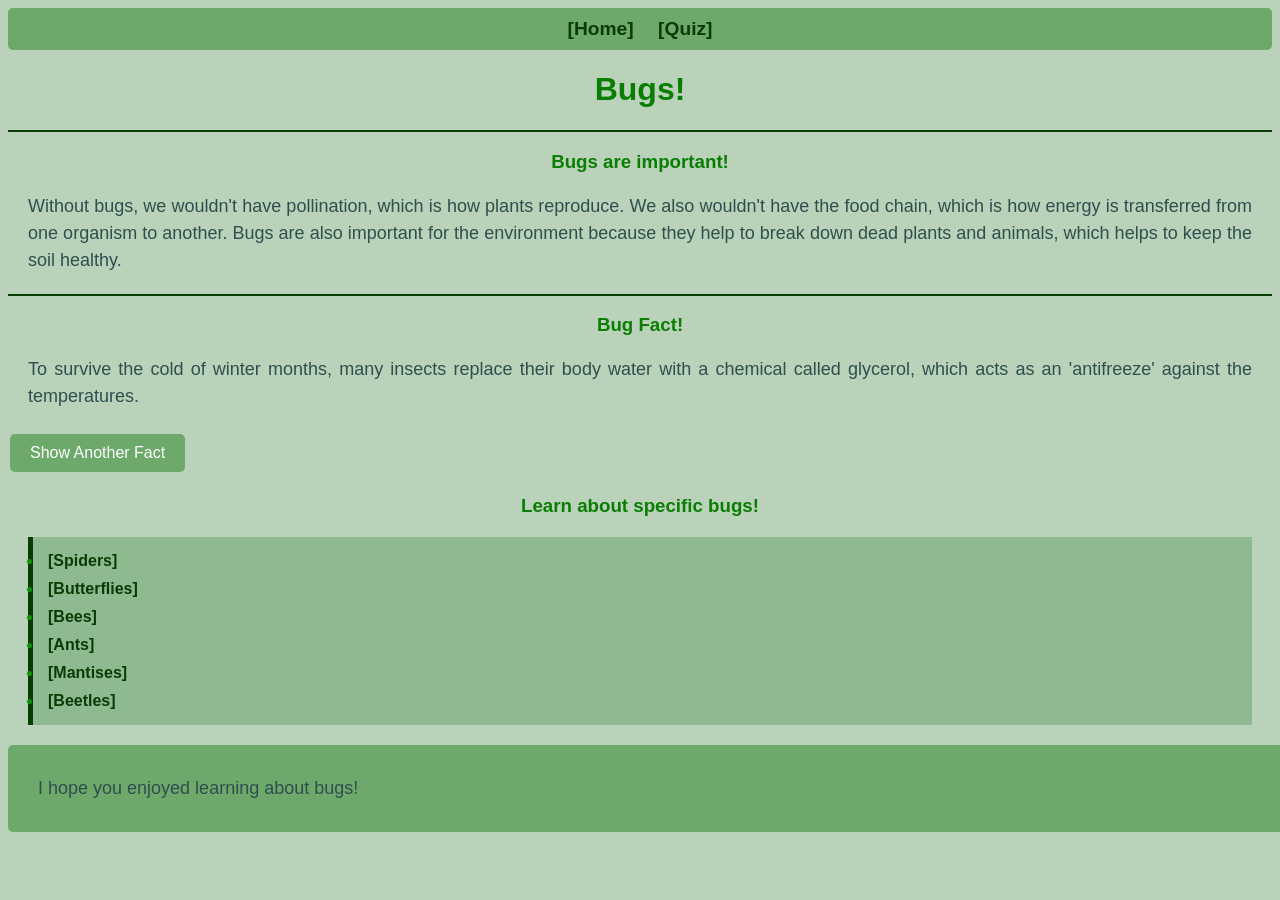
<file: index.html>
<!DOCTYPE html>
<html lang="en">

<head>
    <meta charset="UTF-8">
    <meta name="viewport" content="width=device-width, initial-scale=1.0">
    <title>Bugs</title>
    <link rel="stylesheet" type="text/css" href="style.css">
</head>

<body>
    <div class="nav">
        <a href="index.html">[Home]</a>
        <a href="quiz.html">[Quiz]</a>
    </div>
    <header>
        <h1>Bugs!</h1>
    </header>
    <hr>
    <div>
        <h3>Bugs are important!</h3>
        <p>Without bugs, we wouldn't have pollination, which is how plants reproduce.
            We also wouldn't have the food chain, which is how energy is transferred from one organism to another. Bugs
            are also important for the environment because they help to break down dead plants and animals, which helps
            to keep the soil healthy.
        </p>
    </div>
    <hr>

    <div>
        <h3> Bug Fact! </h3>

        <p id="factText">Loading...</p>

        <button id="newFactBtn">Show Another Fact</button>

        <script src="fact.js"></script>
    </div>

    <div>
        <h3>Learn about specific bugs!</h3>
        <ul>
            <li><a href="spider.html">[Spiders]</a></li>
            <li><a href="butterfly.html">[Butterflies]</a></li>
            <li><a href="bee.html">[Bees]</a></li>
            <li><a href="ant.html">[Ants]</a></li>
            <li><a href="mantis.html">[Mantises]</a></li>
            <li><a href="beetle.html">[Beetles]</a></li>
        </ul>
    </div>



    <footer>
        <p>I hope you enjoyed learning about bugs!</p>
    </footer>
</body>

</html>
</file>
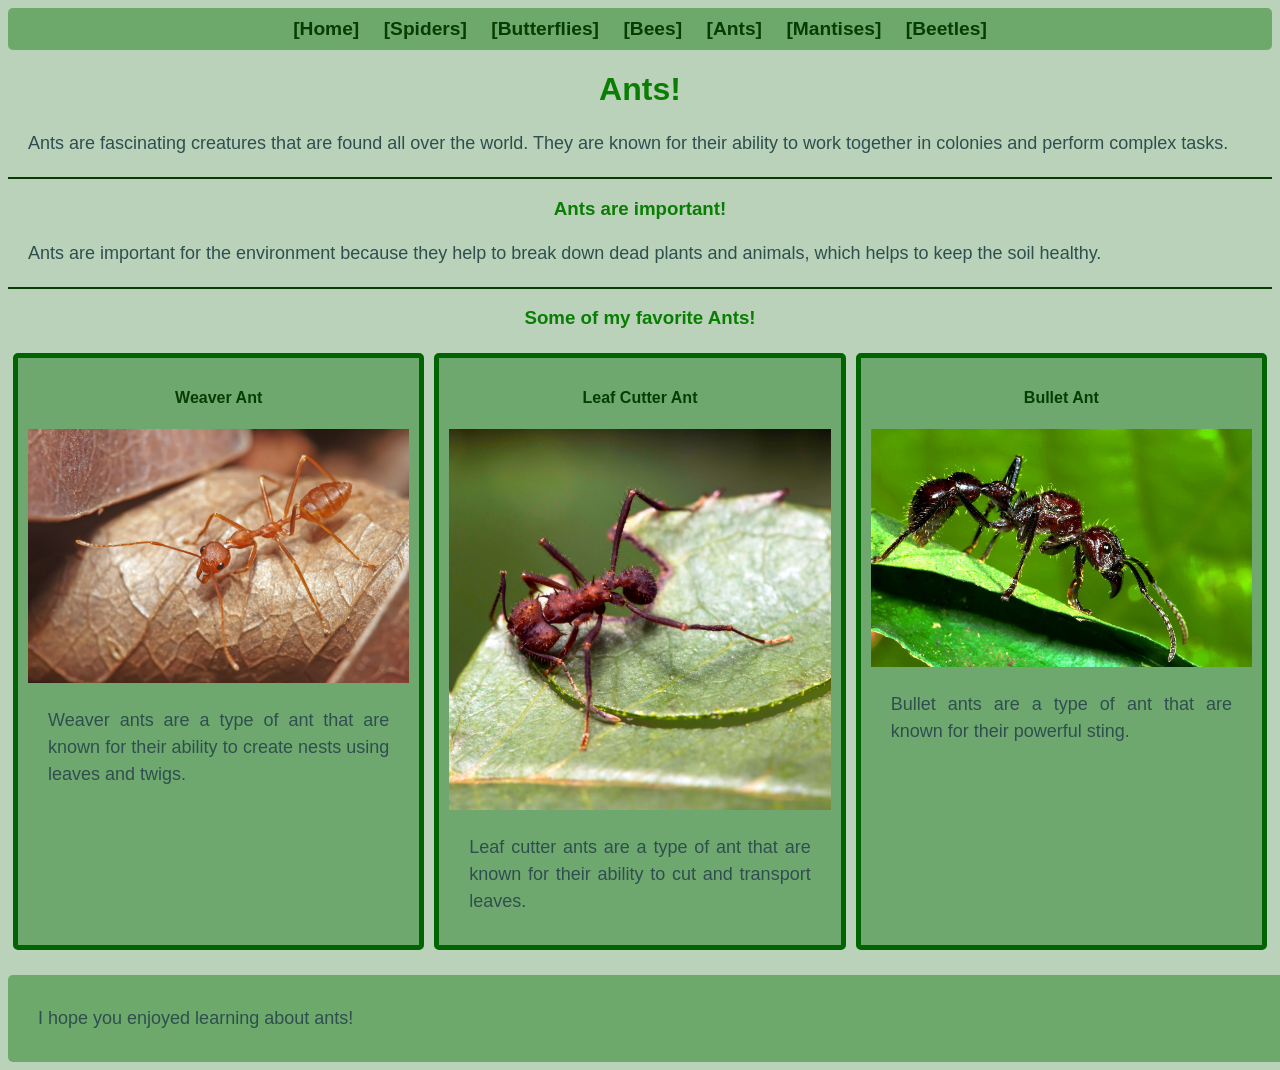
<file: ant.html>
<!DOCTYPE html>
<html lang="en">

<head>
    <meta charset="UTF-8">
    <meta name="viewport" content="width=device-width, initial-scale=1.0">
    <title>Ants!</title>
    <link rel="stylesheet" type="text/css" href="style.css">
</head>

<body>
    <div class="nav">
        <a href="index.html">[Home]</a>
        <a href="spider.html">[Spiders]</a>
        <a href="butterfly.html">[Butterflies]</a>
        <a href="bee.html">[Bees]</a>
        <a href="ant.html">[Ants]</a>
        <a href="mantis.html">[Mantises]</a>
        <a href="beetle.html">[Beetles]</a>
    </div>
    <header>
        <h1>Ants!</h1>
    </header>
    <p>Ants are fascinating creatures that are found all over the world. They are known for their ability to work
        together in colonies and perform complex tasks.</p>
    <hr>
    <div>
        <h3>Ants are important!</h3>
        <p>Ants are important for the environment because they help to break down dead plants and animals, which helps
            to keep the soil healthy.</p>
    </div>
    <hr>
    <h3>Some of my favorite Ants!</h3>
    <div class="flexbox-container">

        <div class="box_common">
            <h4>Weaver Ant</h4>
            <div class="sub-container">
                <img src="image/weaver_ant.jpg" alt="Weaver Ant">
            </div>
            <p>Weaver ants are a type of ant that are known for their ability to create nests using leaves and twigs.
            </p>
        </div>

        <div class="box_common">
            <h4>Leaf Cutter Ant</h4>
            <div class="sub-container">
                <img src="image/leaf_cutter.jpg" alt="Leaf Cutter Ant">
            </div>
            <p>Leaf cutter ants are a type of ant that are known for their ability to cut and transport leaves.</p>
        </div>

        <div class="box_common">
            <h4>Bullet Ant</h4>
            <div class="sub-container">
                <img src="image/bullet_ant.jpg" alt="Bullet Ant">
            </div>
            <p>Bullet ants are a type of ant that are known for their powerful sting.</p>
        </div>
    </div>

    <footer>
        <p>I hope you enjoyed learning about ants!</p>
    </footer>
</body>

</html>
</file>
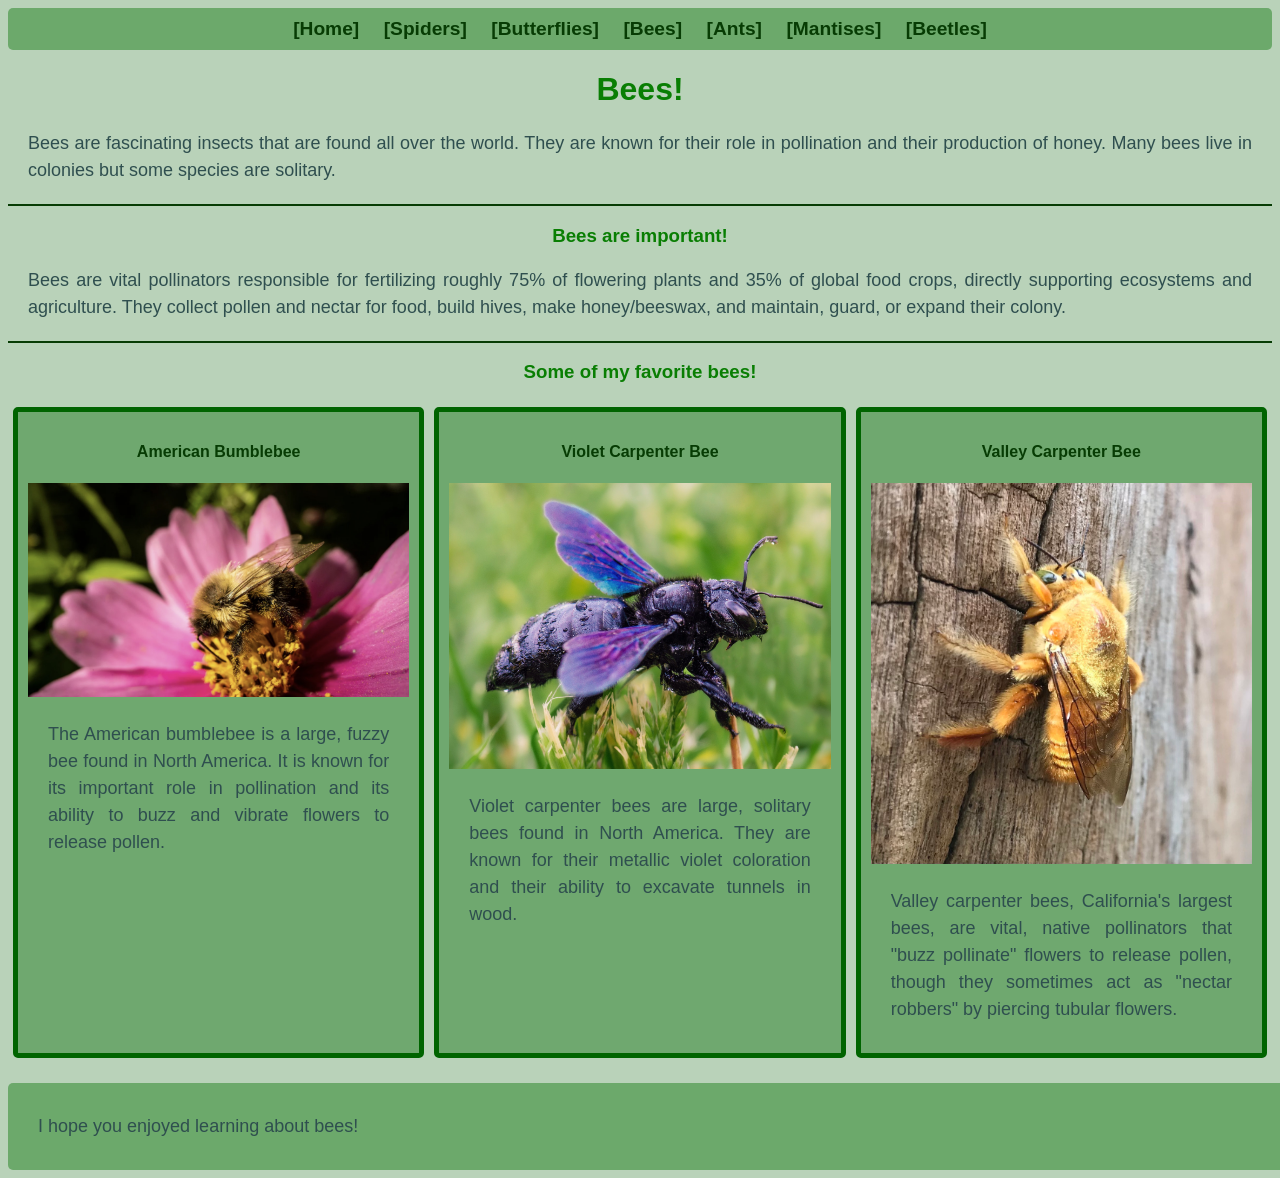
<file: bee.html>
<!DOCTYPE html>
<html lang="en">

<head>
    <meta charset="UTF-8">
    <meta name="viewport" content="width=device-width, initial-scale=1.0">
    <title>Bees!</title>
    <link rel="stylesheet" type="text/css" href="style.css">
</head>

<body>
    <div class="nav">
        <a href="index.html">[Home]</a>
        <a href="spider.html">[Spiders]</a>
        <a href="butterfly.html">[Butterflies]</a>
        <a href="bee.html">[Bees]</a>
        <a href="ant.html">[Ants]</a>
        <a href="mantis.html">[Mantises]</a>
        <a href="beetle.html">[Beetles]</a>
    </div>
    <header>
        <h1>Bees!</h1>
    </header>
    <p>Bees are fascinating insects that are found all over the world. They are known for their role in pollination and
        their production of honey. Many bees live in colonies but some species are solitary.</p>
    <hr>
    <div>
        <h3>Bees are important!</h3>
        <p>Bees are vital pollinators responsible for fertilizing roughly 75% of flowering plants and 35% of global food
            crops, directly supporting ecosystems and agriculture. They collect pollen and nectar for food, build hives,
            make honey/beeswax, and maintain, guard, or expand their colony.</p>
    </div>
    <hr>

    <h3>Some of my favorite bees!</h3>

    <div class="flexbox-container">

        <div class="box_common">
            <h4>American Bumblebee</h4>
            <div class="sub-container">
                <img src="image/american_bumble.jpg" alt="American Bumblebee">
            </div>
            <p>The American bumblebee is a large, fuzzy bee found in North America. It is known for its important role
                in pollination and its ability to buzz and vibrate flowers to release pollen.</p>
        </div>
        <div class="box_common">
            <h4>Violet Carpenter Bee</h4>
            <div class="sub-container">
                <img src="image/violet_carpenter.jpg" alt="Violet Carpenter Bee">
            </div>
            <p>Violet carpenter bees are large, solitary bees found in North America. They are known for their metallic
                violet coloration and their ability to excavate tunnels in wood.</p>
        </div>

        <div class="box_common">
            <h4>Valley Carpenter Bee</h4>
            <div class="sub-container">
                <img src="image/valley_carpenter.jpg" alt="Valley Carpenter Bee">
            </div>
            <p>Valley carpenter bees, California's largest bees, are vital, native pollinators
                that "buzz pollinate" flowers to release pollen, though they sometimes act as "nectar robbers" by
                piercing tubular flowers.</p>
        </div>

    </div>

    <footer>
        <p>I hope you enjoyed learning about bees!</p>
    </footer>
</body>


</html>
</file>
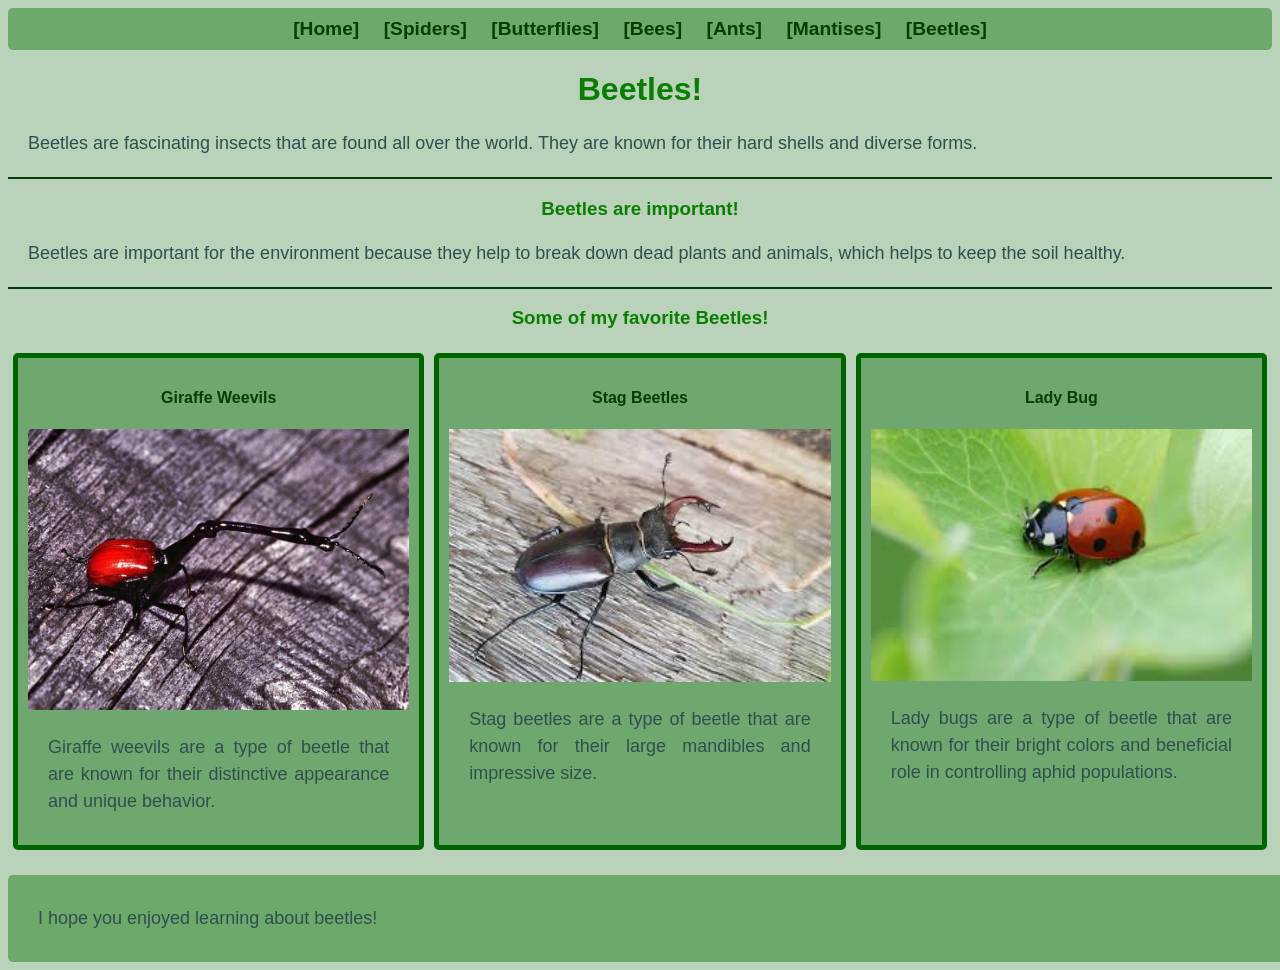
<file: beetle.html>
<!DOCTYPE html>
<html lang="en">

<head>
    <meta charset="UTF-8">
    <meta name="viewport" content="width=device-width, initial-scale=1.0">
    <title>Beetles!</title>
    <link rel="stylesheet" type="text/css" href="style.css">
</head>

<body>
    <div class="nav">
        <a href="index.html">[Home]</a>
        <a href="spider.html">[Spiders]</a>
        <a href="butterfly.html">[Butterflies]</a>
        <a href="bee.html">[Bees]</a>
        <a href="ant.html">[Ants]</a>
        <a href="mantis.html">[Mantises]</a>
        <a href="beetle.html">[Beetles]</a>
    </div>
    <header>
        <h1>Beetles!</h1>
    </header>
    <p>Beetles are fascinating insects that are found all over the world. They are known for their hard shells and diverse forms.</p>
    <hr>
    <div>
        <h3>Beetles are important!</h3>
        <p>Beetles are important for the environment because they help to break down dead plants and animals, which helps
            to keep the soil healthy.</p>
    </div>
    <hr>
    <h3>Some of my favorite Beetles!</h3>
    <div class="flexbox-container">

        <div class="box_common">
            <h4>Giraffe Weevils</h4>
            <div class="sub-container">
                <img src="image/giraffe_weevil.jpg" alt="Giraffe Weevil">
            </div>
            <p>Giraffe weevils are a type of beetle that are known for their distinctive appearance and unique behavior.</p>
        </div>

        <div class="box_common">
            <h4>Stag Beetles</h4>
            <div class="sub-container">
                <img src="image/stag_beetle.jpg" alt="Stag Beetle">
            </div>
            <p>Stag beetles are a type of beetle that are known for their large mandibles and impressive size.</p>
        </div>

        <div class="box_common">
            <h4>Lady Bug</h4>
            <div class="sub-container">
                <img src="image/lady_bug.jpg" alt="Lady Bug">
            </div>
            <p>Lady bugs are a type of beetle that are known for their bright colors and beneficial role in controlling aphid populations.</p>
        </div>
    </div>

    <footer>
        <p>I hope you enjoyed learning about beetles!</p>
    </footer>
</body>

</html>
</file>
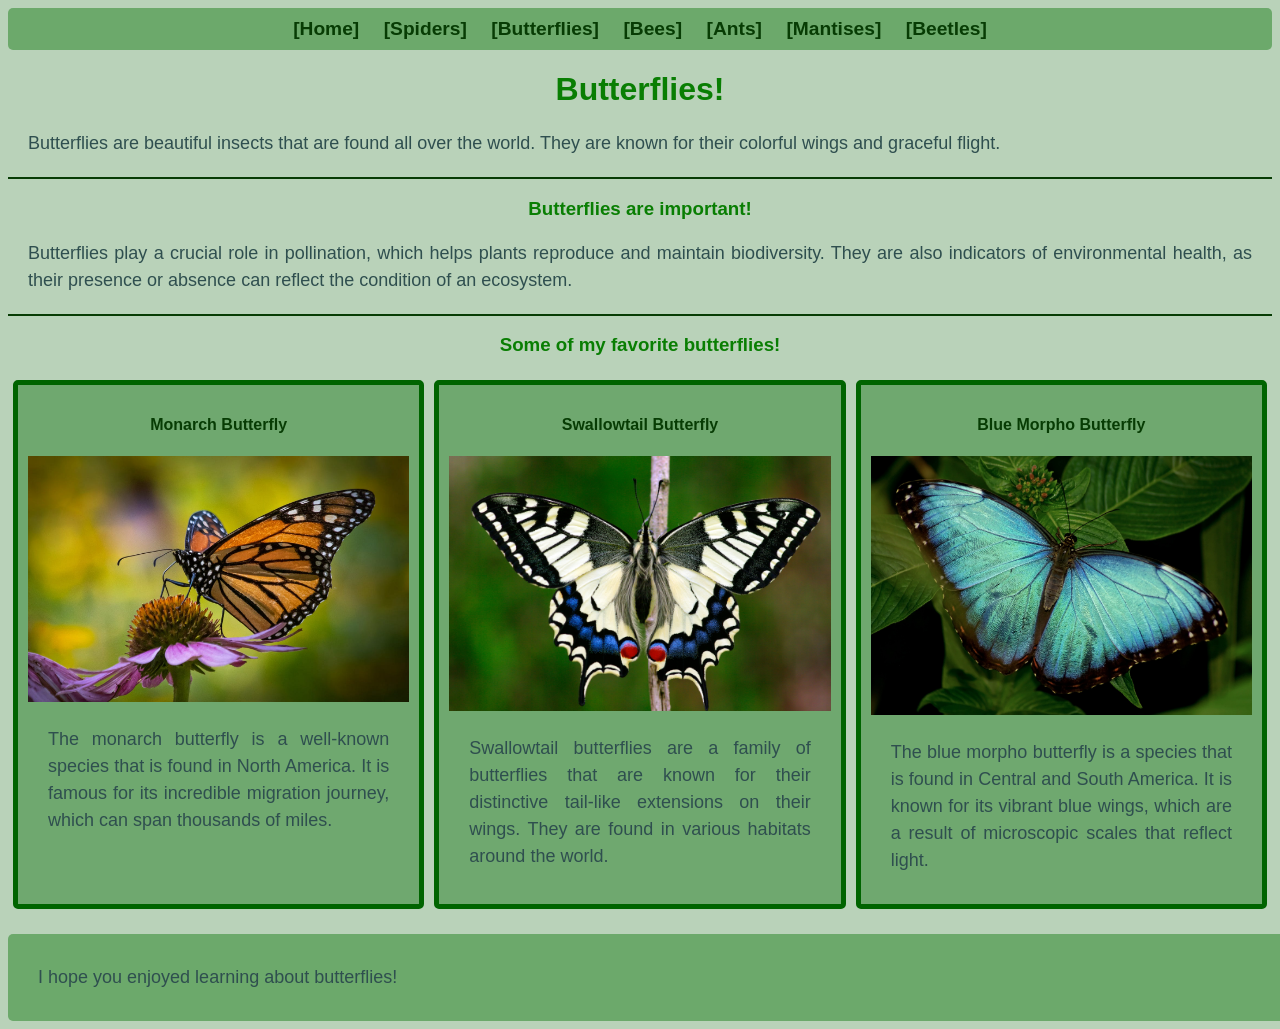
<file: butterfly.html>
<!DOCTYPE html>
<html lang="en">

<head>
    <meta charset="UTF-8">
    <meta name="viewport" content="width=device-width, initial-scale=1.0">
    <title>Butterflies!</title>
    <link rel="stylesheet" type="text/css" href="style.css">
</head>

<body>
    <div class="nav">
        <a href="index.html">[Home]</a>
        <a href="spider.html">[Spiders]</a>
        <a href="butterfly.html">[Butterflies]</a>
        <a href="bee.html">[Bees]</a>
        <a href="ant.html">[Ants]</a>
        <a href="mantis.html">[Mantises]</a>
        <a href="beetle.html">[Beetles]</a>
    </div>
    <header>
        <h1>Butterflies!</h1>
    </header>
    <p>Butterflies are beautiful insects that are found all over the world. They are known for their colorful wings and
        graceful flight.</p>
    <hr>
    <div>
        <h3>Butterflies are important!</h3>
        <p>Butterflies play a crucial role in pollination, which helps plants reproduce and maintain biodiversity. They
            are also indicators of environmental health, as their presence or absence can reflect the condition of an
            ecosystem.</p>
    </div>
    <hr>

    <h3>Some of my favorite butterflies!</h3>

    <div class="flexbox-container">

        <div class="box_common">
            <h4>Monarch Butterfly</h4>
            <div class="sub-container">
                <img src="image/monarch_butterfly.jpg" alt="Monarch Butterfly">
            </div>
            <p>The monarch butterfly is a well-known species that is found in North America. It is famous for its
                incredible migration journey, which can span thousands of miles.</p>
        </div>
        <div class="box_common">
            <h4>Swallowtail Butterfly</h4>
            <div class="sub-container">
                <img src="image/swallow_tail.jpg" alt="Swallowtail Butterfly">
            </div>
            <p>Swallowtail butterflies are a family of butterflies that are known for their distinctive tail-like
                extensions on their wings. They are found in various habitats around the world.</p>
        </div>

        <div class="box_common">
            <h4>Blue Morpho Butterfly</h4>
            <div class="sub-container">
                <img src="image/blue_morpho.jpg" alt="Blue Morpho Butterfly">
            </div>
            <p>The blue morpho butterfly is a species that is found in Central and South America. It is known for its
                vibrant blue wings, which are a result of microscopic scales that reflect light.</p>
        </div>

    </div>

    <footer>
        <p>I hope you enjoyed learning about butterflies!</p>
    </footer>
</body>


</html>
</file>
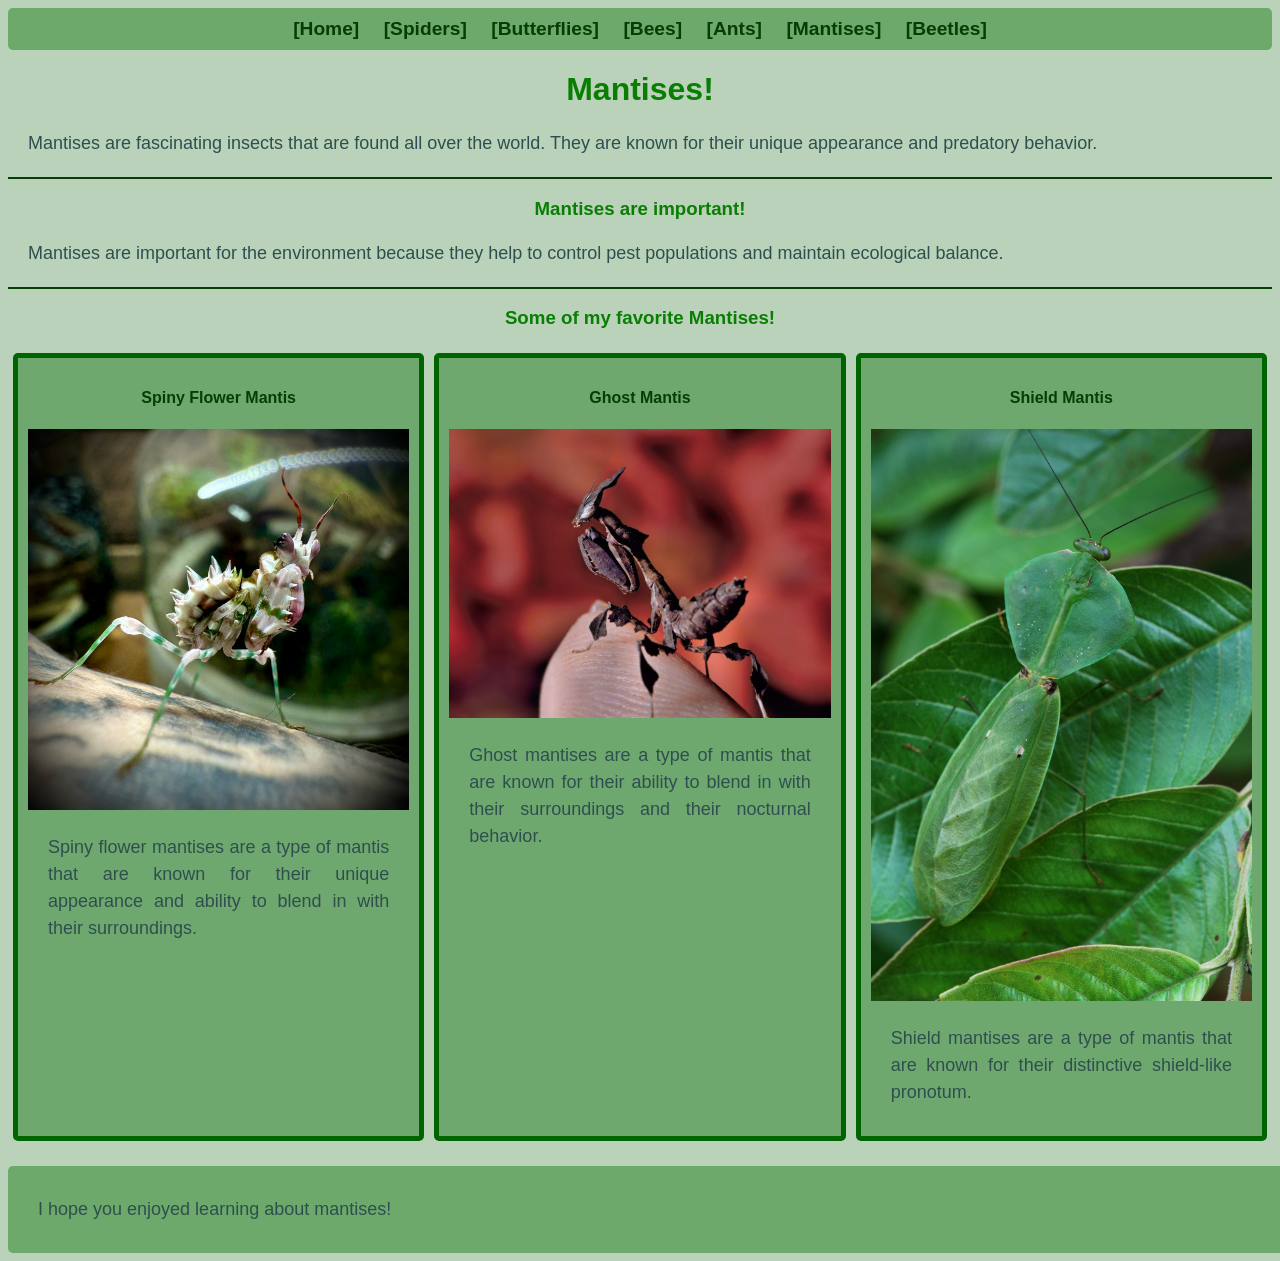
<file: mantis.html>
<!DOCTYPE html>
<html lang="en">

<head>
    <meta charset="UTF-8">
    <meta name="viewport" content="width=device-width, initial-scale=1.0">
    <title>Mantises!</title>
    <link rel="stylesheet" type="text/css" href="style.css">
</head>

<body>
    <div class="nav">
        <a href="index.html">[Home]</a>
        <a href="spider.html">[Spiders]</a>
        <a href="butterfly.html">[Butterflies]</a>
        <a href="bee.html">[Bees]</a>
        <a href="ant.html">[Ants]</a>
        <a href="mantis.html">[Mantises]</a>
        <a href="beetle.html">[Beetles]</a>
    </div>
    <header>
        <h1>Mantises!</h1>
    </header>
    <p>Mantises are fascinating insects that are found all over the world. They are known for their unique appearance and predatory behavior.</p>
    <hr>
    <div>
        <h3>Mantises are important!</h3>
        <p>Mantises are important for the environment because they help to control pest populations and maintain ecological balance.</p>
    </div>
    <hr>
    <h3>Some of my favorite Mantises!</h3>
    <div class="flexbox-container">

        <div class="box_common">
            <h4>Spiny Flower Mantis</h4>
            <div class="sub-container">
                <img src="image/Spiny_Flower_Mantis.jpg" alt="Spiny Flower Mantis">
            </div>
            <p>Spiny flower mantises are a type of mantis that are known for their unique appearance and ability to blend in with their surroundings.
            </p>
        </div>

        <div class="box_common">
            <h4>Ghost Mantis</h4>
            <div class="sub-container">
                <img src="image/ghost_mantis.jpg" alt="Ghost Mantis">
            </div>
            <p>Ghost mantises are a type of mantis that are known for their ability to blend in with their surroundings and their nocturnal behavior.</p>
        </div>

        <div class="box_common">
            <h4>Shield Mantis</h4>
            <div class="sub-container">
                <img src="image/shield_mantis.jpg" alt="Shield Mantis">
            </div>
            <p>Shield mantises are a type of mantis that are known for their distinctive shield-like pronotum.</p>
        </div>
    </div>

    <footer>
        <p>I hope you enjoyed learning about mantises!</p>
    </footer>
</body>

</html>
</file>
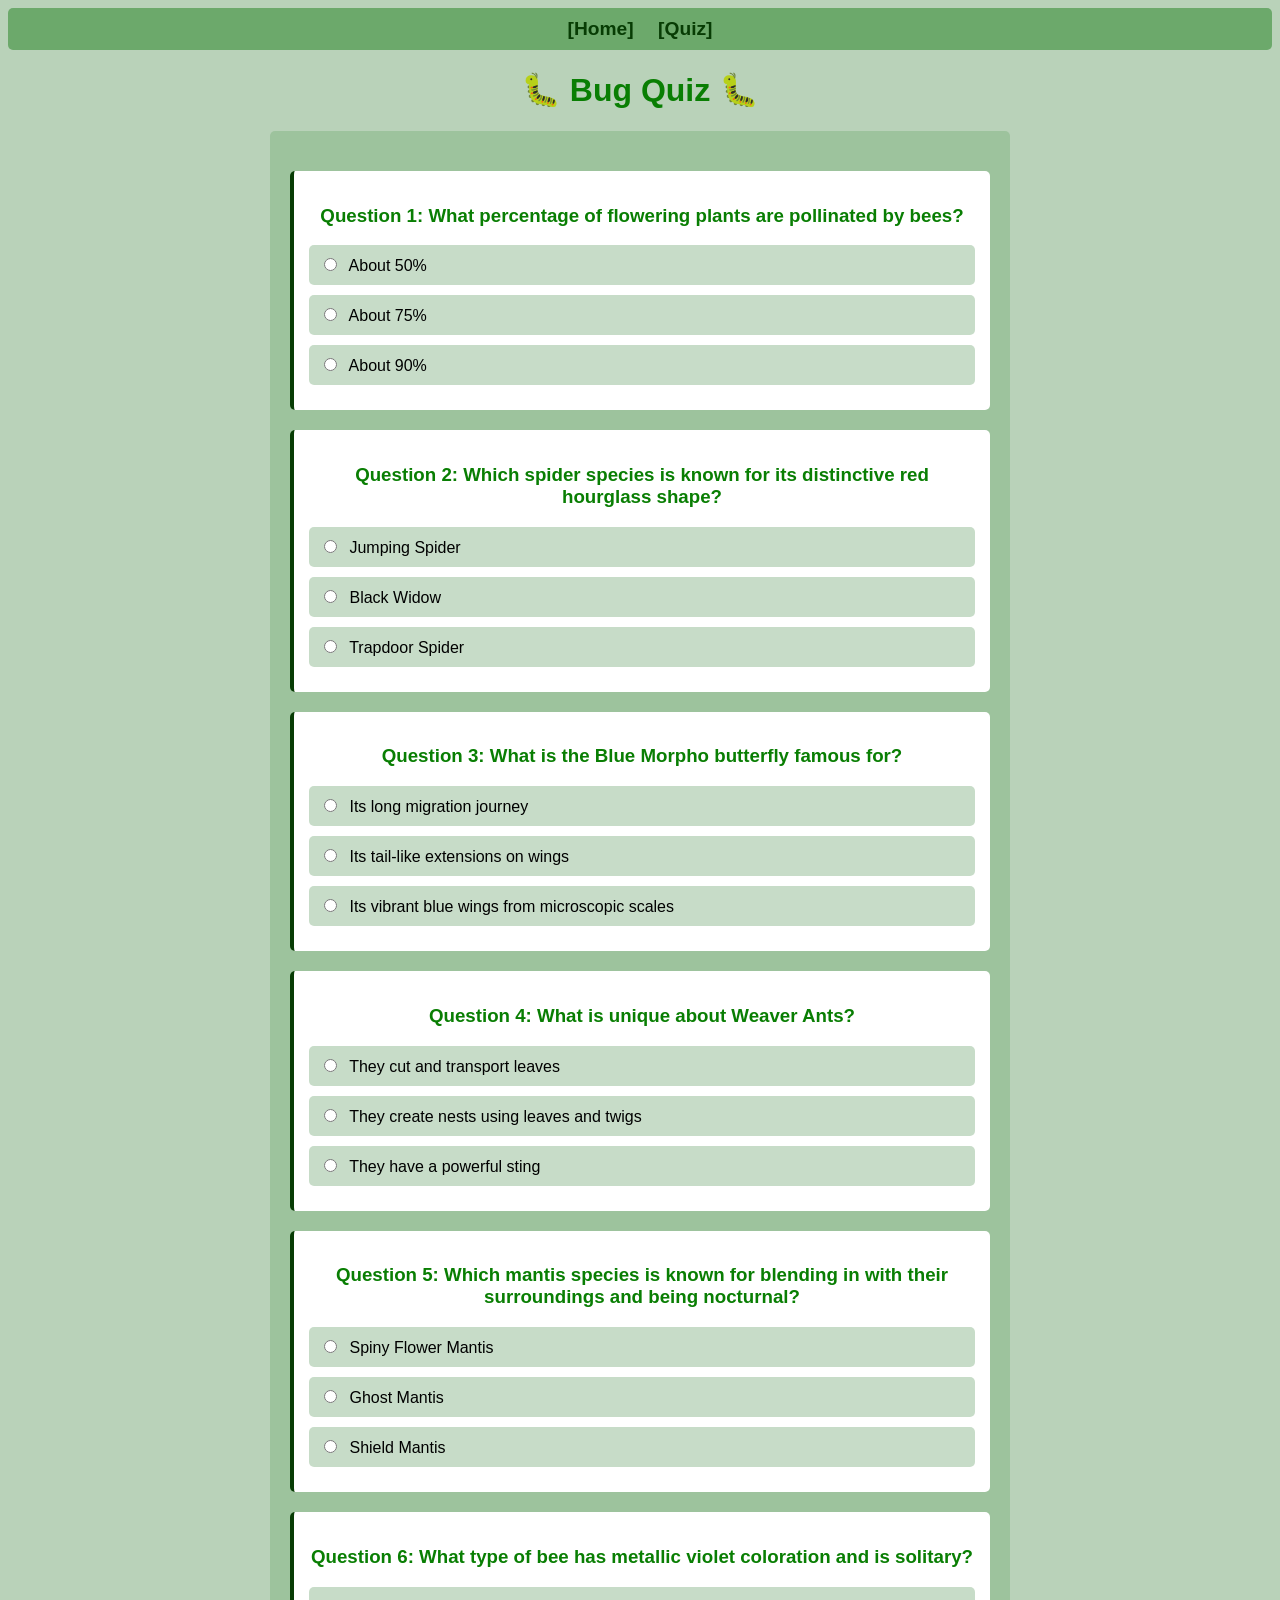
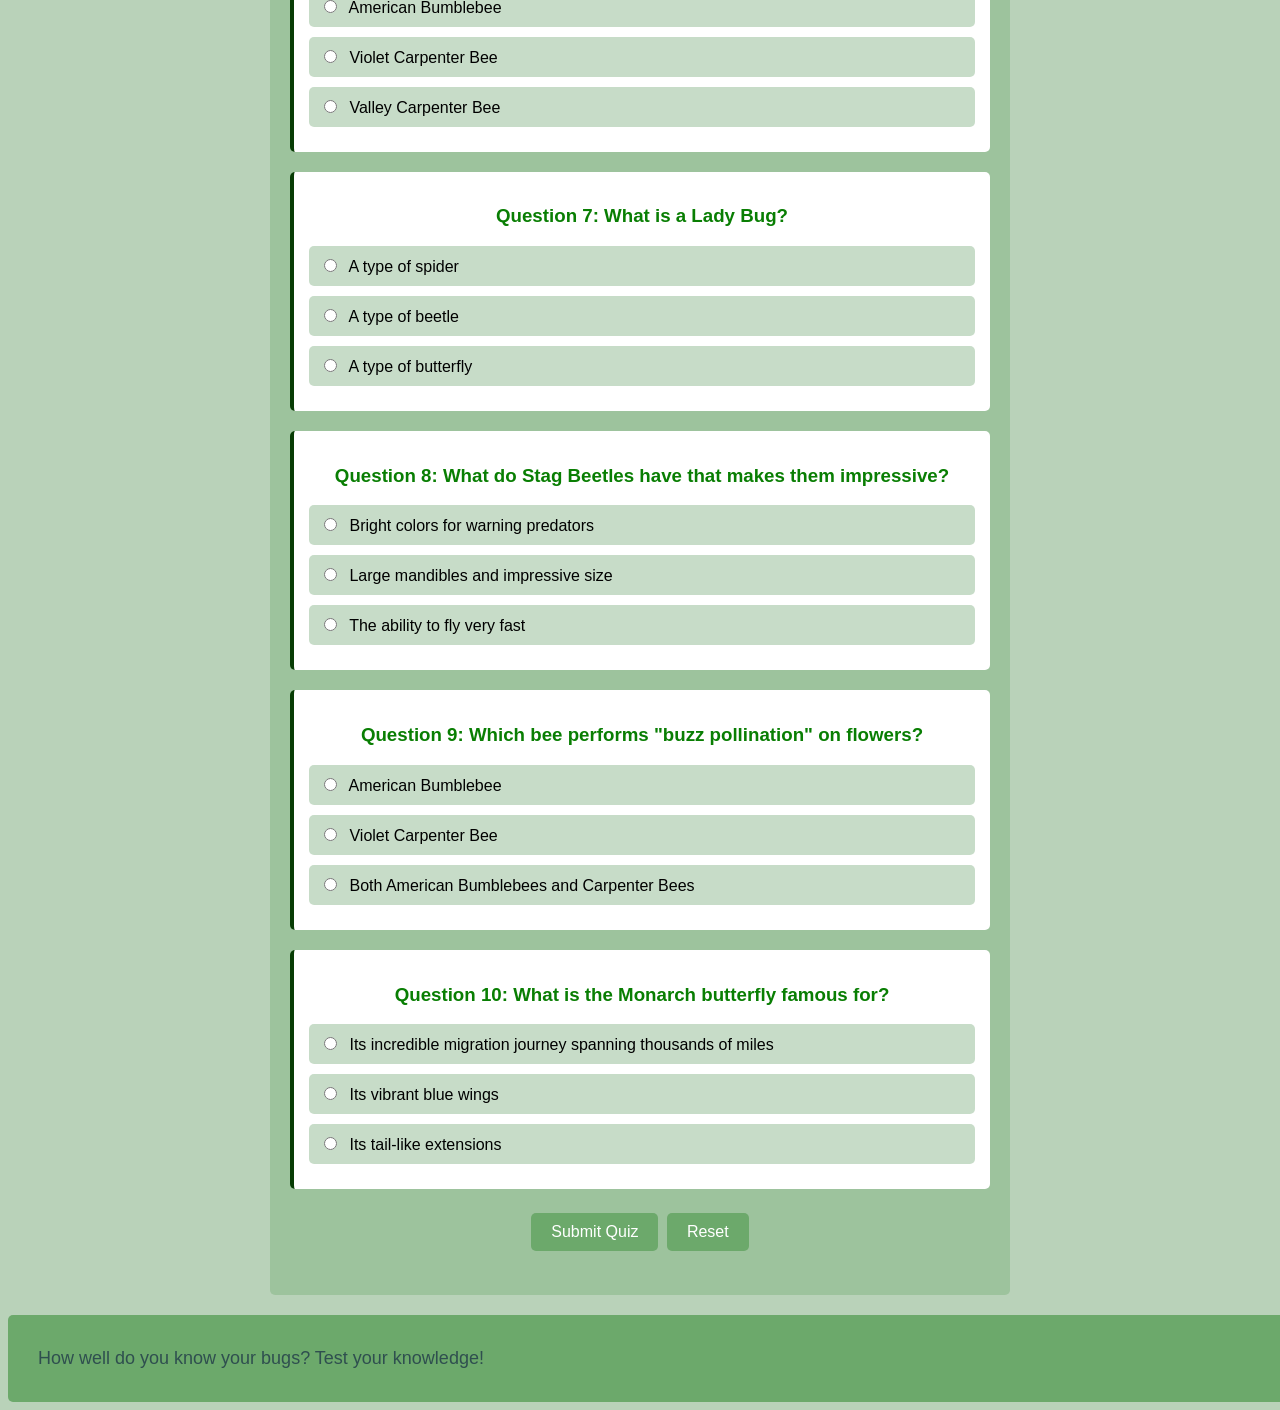
<file: quiz.html>
<!DOCTYPE html>
<html lang="en">

<head>
    <meta charset="UTF-8">
    <meta name="viewport" content="width=device-width, initial-scale=1.0">
    <title>Bug Quiz</title>
    <link rel="stylesheet" type="text/css" href="style.css">
</head>

<body>
    <div class="nav">
        <a href="index.html">[Home]</a>
        <a href="quiz.html">[Quiz]</a>
    </div>
    <header>
        <h1>🐛 Bug Quiz 🐛</h1>
    </header>

    <div class="quiz-container">
        <form id="quizForm">
            <div class="quiz-question">
                <h3>Question 1: What percentage of flowering plants are pollinated by bees?</h3>
                <div class="quiz-options">
                    <div class="option">
                        <input type="radio" id="q1a" name="q1" value="a">
                        <label for="q1a">About 50%</label>
                    </div>
                    <div class="option">
                        <input type="radio" id="q1b" name="q1" value="b">
                        <label for="q1b">About 75%</label>
                    </div>
                    <div class="option">
                        <input type="radio" id="q1c" name="q1" value="c">
                        <label for="q1c">About 90%</label>
                    </div>
                </div>
            </div>


            <div class="quiz-question">
                <h3>Question 2: Which spider species is known for its distinctive red hourglass shape?</h3>
                <div class="quiz-options">
                    <div class="option">
                        <input type="radio" id="q2a" name="q2" value="a">
                        <label for="q2a">Jumping Spider</label>
                    </div>
                    <div class="option">
                        <input type="radio" id="q2b" name="q2" value="b">
                        <label for="q2b">Black Widow</label>
                    </div>
                    <div class="option">
                        <input type="radio" id="q2c" name="q2" value="c">
                        <label for="q2c">Trapdoor Spider</label>
                    </div>
                </div>
            </div>


            <div class="quiz-question">
                <h3>Question 3: What is the Blue Morpho butterfly famous for?</h3>
                <div class="quiz-options">
                    <div class="option">
                        <input type="radio" id="q3a" name="q3" value="a">
                        <label for="q3a">Its long migration journey</label>
                    </div>
                    <div class="option">
                        <input type="radio" id="q3b" name="q3" value="b">
                        <label for="q3b">Its tail-like extensions on wings</label>
                    </div>
                    <div class="option">
                        <input type="radio" id="q3c" name="q3" value="c">
                        <label for="q3c">Its vibrant blue wings from microscopic scales</label>
                    </div>
                </div>
            </div>


            <div class="quiz-question">
                <h3>Question 4: What is unique about Weaver Ants?</h3>
                <div class="quiz-options">
                    <div class="option">
                        <input type="radio" id="q4a" name="q4" value="a">
                        <label for="q4a">They cut and transport leaves</label>
                    </div>
                    <div class="option">
                        <input type="radio" id="q4b" name="q4" value="b">
                        <label for="q4b">They create nests using leaves and twigs</label>
                    </div>
                    <div class="option">
                        <input type="radio" id="q4c" name="q4" value="c">
                        <label for="q4c">They have a powerful sting</label>
                    </div>
                </div>
            </div>


            <div class="quiz-question">
                <h3>Question 5: Which mantis species is known for blending in with their surroundings and being
                    nocturnal?</h3>
                <div class="quiz-options">
                    <div class="option">
                        <input type="radio" id="q5a" name="q5" value="a">
                        <label for="q5a">Spiny Flower Mantis</label>
                    </div>
                    <div class="option">
                        <input type="radio" id="q5b" name="q5" value="b">
                        <label for="q5b">Ghost Mantis</label>
                    </div>
                    <div class="option">
                        <input type="radio" id="q5c" name="q5" value="c">
                        <label for="q5c">Shield Mantis</label>
                    </div>
                </div>
            </div>


            <div class="quiz-question">
                <h3>Question 6: What type of bee has metallic violet coloration and is solitary?</h3>
                <div class="quiz-options">
                    <div class="option">
                        <input type="radio" id="q6a" name="q6" value="a">
                        <label for="q6a">American Bumblebee</label>
                    </div>
                    <div class="option">
                        <input type="radio" id="q6b" name="q6" value="b">
                        <label for="q6b">Violet Carpenter Bee</label>
                    </div>
                    <div class="option">
                        <input type="radio" id="q6c" name="q6" value="c">
                        <label for="q6c">Valley Carpenter Bee</label>
                    </div>
                </div>
            </div>

            <div class="quiz-question">
                <h3>Question 7: What is a Lady Bug?</h3>
                <div class="quiz-options">
                    <div class="option">
                        <input type="radio" id="q7a" name="q7" value="a">
                        <label for="q7a">A type of spider</label>
                    </div>
                    <div class="option">
                        <input type="radio" id="q7b" name="q7" value="b">
                        <label for="q7b">A type of beetle</label>
                    </div>
                    <div class="option">
                        <input type="radio" id="q7c" name="q7" value="c">
                        <label for="q7c">A type of butterfly</label>
                    </div>
                </div>
            </div>

            <div class="quiz-question">
                <h3>Question 8: What do Stag Beetles have that makes them impressive?</h3>
                <div class="quiz-options">
                    <div class="option">
                        <input type="radio" id="q8a" name="q8" value="a">
                        <label for="q8a">Bright colors for warning predators</label>
                    </div>
                    <div class="option">
                        <input type="radio" id="q8b" name="q8" value="b">
                        <label for="q8b">Large mandibles and impressive size</label>
                    </div>
                    <div class="option">
                        <input type="radio" id="q8c" name="q8" value="c">
                        <label for="q8c">The ability to fly very fast</label>
                    </div>
                </div>
            </div>

            <div class="quiz-question">
                <h3>Question 9: Which bee performs "buzz pollination" on flowers?</h3>
                <div class="quiz-options">
                    <div class="option">
                        <input type="radio" id="q9a" name="q9" value="a">
                        <label for="q9a">American Bumblebee</label>
                    </div>
                    <div class="option">
                        <input type="radio" id="q9b" name="q9" value="b">
                        <label for="q9b">Violet Carpenter Bee</label>
                    </div>
                    <div class="option">
                        <input type="radio" id="q9c" name="q9" value="c">
                        <label for="q9c">Both American Bumblebees and Carpenter Bees</label>
                    </div>
                </div>
            </div>

            <div class="quiz-question">
                <h3>Question 10: What is the Monarch butterfly famous for?</h3>
                <div class="quiz-options">
                    <div class="option">
                        <input type="radio" id="q10a" name="q10" value="a">
                        <label for="q10a">Its incredible migration journey spanning thousands of miles</label>
                    </div>
                    <div class="option">
                        <input type="radio" id="q10b" name="q10" value="b">
                        <label for="q10b">Its vibrant blue wings</label>
                    </div>
                    <div class="option">
                        <input type="radio" id="q10c" name="q10" value="c">
                        <label for="q10c">Its tail-like extensions</label>
                    </div>
                </div>
            </div>

            <div class="button-group">
                <button type="button" onclick="submitQuiz()">Submit Quiz</button>
                <button type="reset" onclick="resetQuiz()">Reset</button>
            </div>
        </form>

        <div id="results" class="results">
            <h2>Quiz Results</h2>
            <div class="score-display" id="scoreDisplay"></div>
            <button onclick="location.reload()">Take Quiz Again</button>
        </div>
    </div>

    <footer>
        <p>How well do you know your bugs? Test your knowledge!</p>
    </footer>

    <script>
        const answers = {
            q1: 'b', // 75%
            q2: 'b', // Black Widow
            q3: 'c', // Vibrant blue wings
            q4: 'b', // Nests from leaves and twigs
            q5: 'b', // Ghost Mantis
            q6: 'b', // Violet Carpenter Bee
            q7: 'b', // Beetle
            q8: 'b', // Large mandibles and impressive size
            q9: 'c', // Both American Bumblebees and Carpenter Bees
            q10: 'a' // Migration journey
        };

        function submitQuiz() {
            const form = document.getElementById('quizForm');
            let score = 0;
            let answered = 0;

            // Count answered questions and correct answers
            for (let i = 1; i <= 10; i++) {
                const radioButtons = document.getElementsByName('q' + i);
                let answered_this = false;

                for (let radio of radioButtons) {
                    if (radio.checked) {
                        answered_this = true;
                        answered++;
                        if (radio.value === answers['q' + i]) {
                            score++;
                        }
                        break;
                    }
                }
            }

            // Check if all questions are answered
            if (answered < 10) {
                alert('Please answer all questions before submitting!');
                return;
            }

            // Show results
            const resultsDiv = document.getElementById('results');
            const scoreDisplay = document.getElementById('scoreDisplay');
            const percentage = (score / 10) * 100;

            let message = '';
            if (percentage === 100) {
                message = '🌟 Perfect Score! You are a bug expert! 🌟';
            } else if (percentage >= 80) {
                message = '👏 Excellent! You know your bugs well!';
            } else if (percentage >= 60) {
                message = '👍 Good job! You know quite a bit about bugs!';
            } else if (percentage >= 40) {
                message = '📚 Not bad! Check out the bug pages to learn more!';
            } else {
                message = '🐛 Keep learning! Visit the bug pages for more information!';
            }

            scoreDisplay.innerHTML = `You scored ${score} out of 10 (${percentage}%)<br>${message}`;
            resultsDiv.classList.add('show');
            form.style.display = 'none';
        }

        function resetQuiz() {
            document.getElementById('results').classList.remove('show');
            document.getElementById('quizForm').style.display = 'block';
        }
    </script>
</body>

</html>
</file>
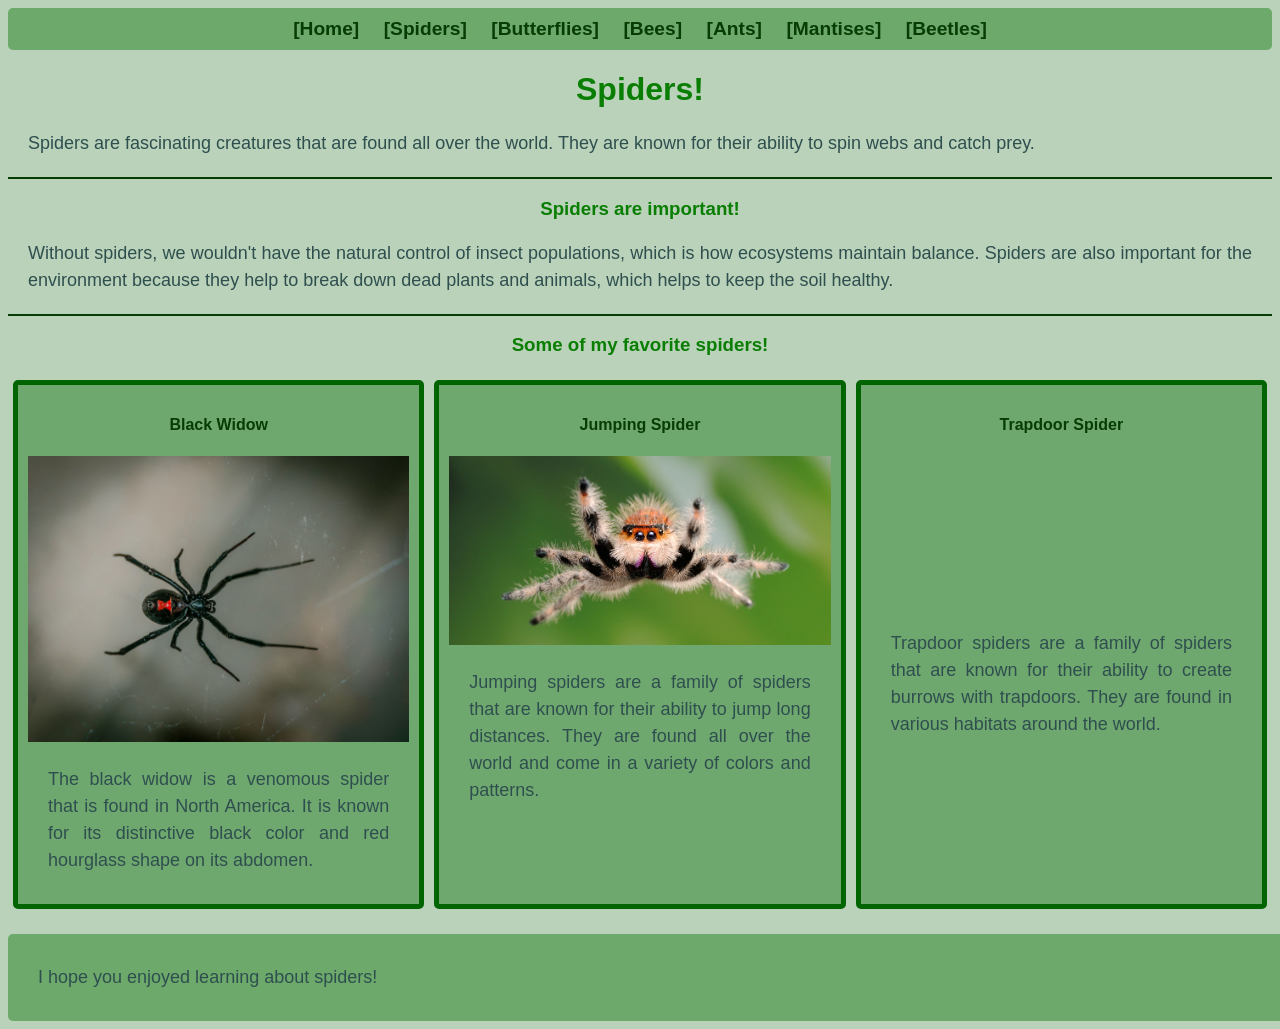
<file: spider.html>
<!DOCTYPE html>
<html lang="en">

<head>
    <meta charset="UTF-8">
    <meta name="viewport" content="width=device-width, initial-scale=1.0">
    <title>Spiders!</title>
    <link rel="stylesheet" type="text/css" href="style.css">
</head>

<body>
    <div class="nav">
        <a href="index.html">[Home]</a>
        <a href="spider.html">[Spiders]</a>
        <a href="butterfly.html">[Butterflies]</a>
        <a href="bee.html">[Bees]</a>
        <a href="ant.html">[Ants]</a>
        <a href="mantis.html">[Mantises]</a>
        <a href="beetle.html">[Beetles]</a>
    </div>
    <header>
        <h1>Spiders!</h1>
    </header>
    <p>Spiders are fascinating creatures that are found all over the world. They are known for their ability to spin
        webs and catch prey.</p>
    <hr>
    <div>
        <h3>Spiders are important!</h3>
        <p>Without spiders, we wouldn't have the natural control of insect populations, which is how ecosystems maintain
            balance.
            Spiders are also important for the environment because they help to break down dead plants and animals,
            which helps
            to keep the soil healthy.</p>
    </div>
    <hr>
    <h3>Some of my favorite spiders!</h3>
    <div class="flexbox-container">

        <div class="box_common">
            <h4>Black Widow</h4>
            <div class="sub-container">
                <img src="image/black_widow.jpg" alt="Black Widow Spider">
            </div>
            <p>The black widow is a venomous spider that is found in North America. It is known for its distinctive
                black
                color and red hourglass shape on its abdomen.</p>
        </div>

        <div class="box_common">
            <h4>Jumping Spider</h4>
            <div class="sub-container">
                <img src="image/jumping_spider.jpg" alt="Jumping Spider">
            </div>
            <p>Jumping spiders are a family of spiders that are known for their ability to jump long distances. They are
                found all over the world and come in a variety of colors and patterns.</p>
        </div>

        <div class="box_common">
            <h4>Trapdoor Spider</h4>
            <div class="sub-container">
                <iframe src="https://www.youtube.com/embed/7n2M9TqbaM4?si=D_UCnkSqDzyvWUtF"
                    title="YouTube video player" frameborder="0"
                    allow="accelerometer; autoplay; clipboard-write; encrypted-media; gyroscope; picture-in-picture; web-share"
                    referrerpolicy="strict-origin-when-cross-origin" allowfullscreen></iframe>
            </div>
            <p>Trapdoor spiders are a family of spiders that are known for their ability to create burrows with
                trapdoors.
                They are found in various habitats around the world.</p>
        </div>
    </div>

    <footer>
        <p>I hope you enjoyed learning about spiders!</p>
    </footer>
</body>

</html>
</file>
<file: style.css>
.flexbox-container {
    width: 100%;
    height: 100%;
    display: flex;
    flex-direction: row;
}

.box_common {
    width: 30%;
    padding: 10px;
    margin: 5px;
    border-radius: 5px;
    flex: 1;
    text-align: center;
    border: 5px solid darkgreen;
    background-color: rgba(95, 160, 95, 0.822);
}


.sub-container img {
    width: 100%;
    height: 100%;
}

.sub-container iframe {
    width: 100%;
    height: 100%;
}

.nav {
    background-color: rgb(108, 169, 107);
    padding: 10px;
    text-align: center;
    border-radius: 5px;

}

.nav a {
    border: 2px black;
    font-size: larger;
    text-decoration: none;
    margin: 0 10px;
}

body {
    font-family: Arial, sans-serif;
    background-color: rgb(185, 210, 185);
}

h1 {
    color: rgb(9, 126, 3);
    text-align: center;
}

h3 {
    color: rgb(9, 126, 3);
    text-align: center;
}

h4 {
    color: rgb(7, 60, 4);
    text-align: center;
}

p {
    font-family: Arial, sans-serif;
    font-size: 18px;
    line-height: 1.5;
    color: darkslategrey;
    margin: 20px;
    text-align: justify;
}

footer {
    background-color: rgb(108, 169, 107);
    padding: 10px;
    text-align: center;
    font-size: larger;
    border-radius: 5px;
    margin-top: 20px;
    position: relative;
    bottom: 0;
    width: 100%;
}

ul {
    background-color: rgb(143, 185, 145);
    margin: 20px;
    border-left: 5px solid rgb(7, 60, 4);
    padding: 10px;
    color: rgb(18, 146, 12)
}

li {
    margin: 10px 1;
    padding: 5px;
}

a {
    color: rgb(7, 60, 4);
    text-decoration: none;
    font-weight: bold;
}

a:hover {
    color: rgb(19, 155, 11);
    text-decoration: underline, bold;
}

hr {
    border: 0;
    height: 2px;
    background-color: rgb(7, 60, 4);
    margin: 10px 0;
}

button {
    background-color: rgb(108, 169, 107);
    color: white;
    border: none;
    padding: 10px 20px;
    text-align: center;
    text-decoration: none;
    display: inline-block;
    font-size: 16px;
    margin: 4px 2px;
    cursor: pointer;
    border-radius: 5px;
}

button:hover {
    background-color: rgb(19, 155, 11);
}

.quiz-container {
    max-width: 700px;
    margin: 20px auto;
    padding: 20px;
    background-color: rgba(95, 160, 95, 0.3);
    border-radius: 5px;
}

.quiz-question {
    margin: 20px 0;
    padding: 15px;
    background-color: white;
    border-radius: 5px;
    border-left: 4px solid rgb(7, 60, 4);
}

.quiz-options {
    margin: 10px 0;
}

.option {
    margin: 10px 0;
    padding: 10px;
    background-color: rgba(143, 185, 145, 0.5);
    border-radius: 5px;
    cursor: pointer;
    transition: all 0.3s ease;
}

.option:hover {
    background-color: rgb(108, 169, 107);
}

.option input[type="radio"] {
    margin-right: 8px;
    cursor: pointer;
}

.option label {
    cursor: pointer;
    margin: 0;
}

.results {
    margin: 20px auto;
    padding: 20px;
    background-color: rgba(95, 160, 95, 0.3);
    border-radius: 5px;
    border: 2px solid rgb(108, 169, 107);
    text-align: center;
    display: none;
}

.results.show {
    display: block;
}

.results h2 {
    color: rgb(7, 60, 4);
    margin: 20px 0 10px 0;
}

.score-display {
    font-size: 24px;
    color: rgb(7, 60, 4);
    font-weight: bold;
}

.feedback {
    margin: 20px 0;
    padding: 15px;
    border-radius: 5px;
    display: none;
}

.feedback.correct {
    background-color: rgba(95, 160, 95, 0.3);
    color: rgb(7, 60, 4);
    border: 1px solid rgb(108, 169, 107);
}

.feedback.incorrect {
    background-color: rgba(160, 95, 95, 0.3);
    color: rgb(126, 9, 9);
    border: 1px solid rgb(169, 108, 108);
}

.feedback.show {
    display: block;
}

.button-group {
    text-align: center;
    margin: 20px 0;
}

@media (max-width: 500px) {
    .flexbox-container {
        flex-direction: column;
    }

    .box_common {
        width: 90%;
    }
}
</file>
